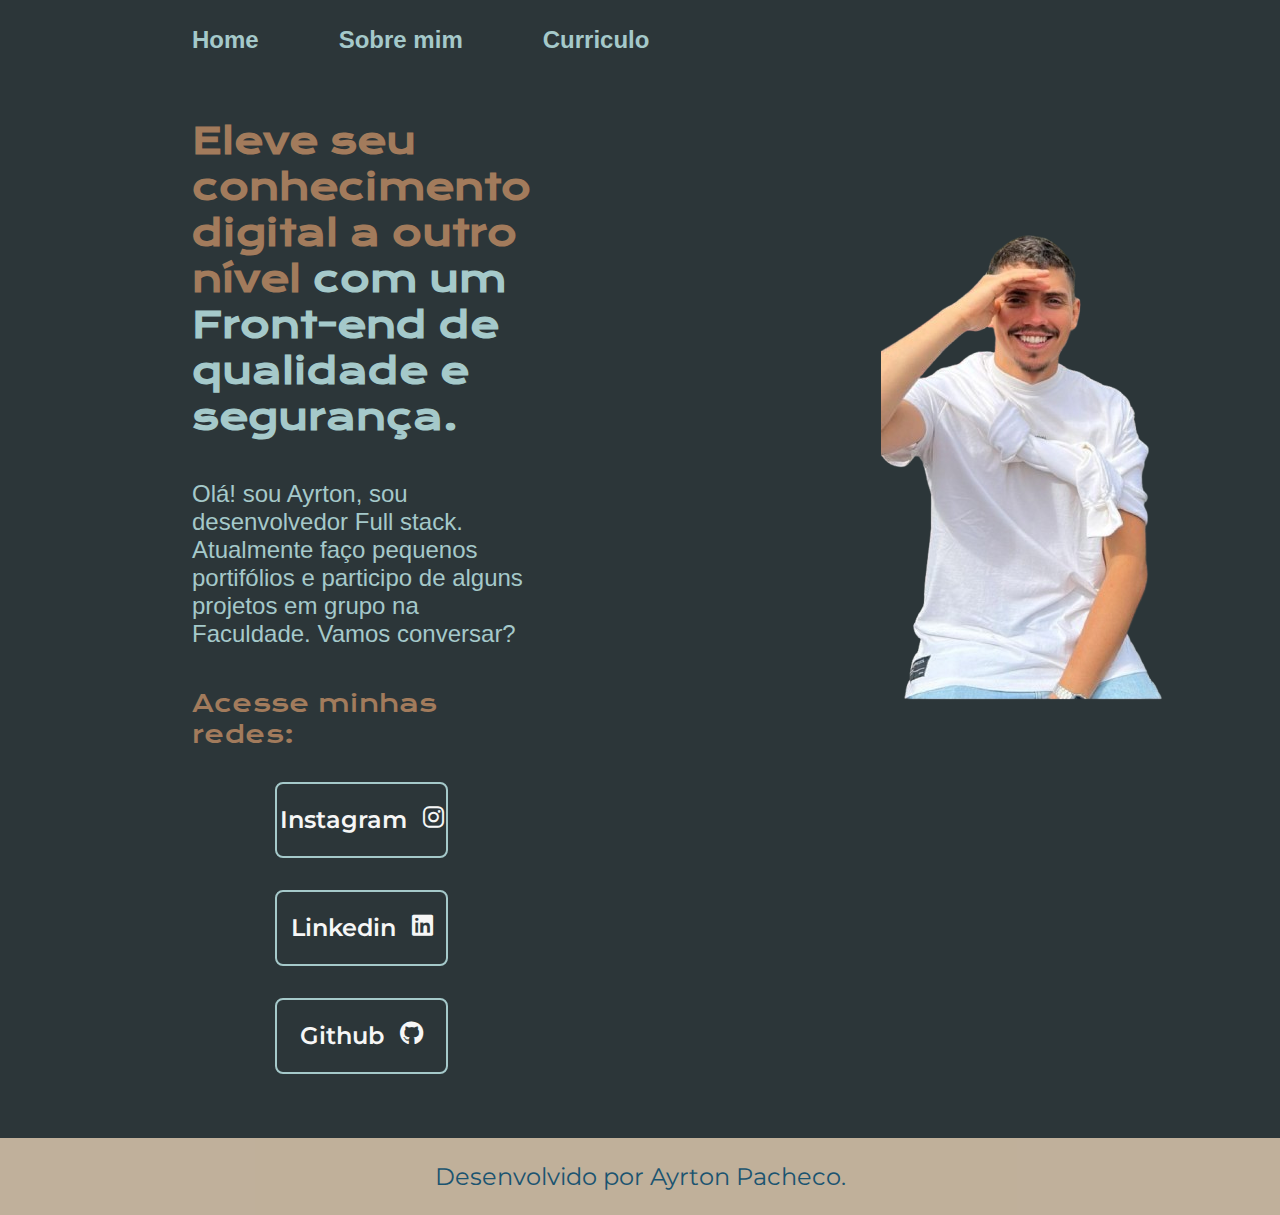
<file: index.html>
<!DOCTYPE html>
<html lang="pt-br">
<head>
    <meta charset="UTF-8">
    <meta http-equiv="X-UA-Compatible" content="IE=edge">
    <meta name="viewport" content="width=device-width, initial-scale=1.0">
    <link rel="stylesheet" href="styles/style.css">
    <link rel="stylesheet" href="https://cdnjs.cloudflare.com/ajax/libs/font-awesome/6.0.0-beta3/css/all.min.css">
    <title>Portfolio</title>
</head>
<body>
    <header class="cabecalho">
        <nav class="cabecalho__menu">
            <a class="cabecalho__menu__link" href="index.html">Home</a>
            <a class="cabecalho__menu__link" href="about.html">Sobre mim</a>
            <a class="cabecalho__menu__link" href="cv.html">Curriculo</a>
        </nav>
    </header>

    <main class="apresentacao">

        <section class="apresentacao__conteudo">

            <h1 class="apresentacao__conteudo__titulo">Eleve seu conhecimento digital a outro nível 
                <strong class="titulo-destaque">com um Front-end de qualidade e segurança.</strong></h1>

            <p class="apresentacao__conteudo__texto"> Olá! sou Ayrton, sou desenvolvedor Full stack. Atualmente faço pequenos portifólios e participo de alguns projetos em grupo na Faculdade.
                Vamos conversar?
            </p>

            <div class="apresentacao__links">
                <h2 class="apresentacao__links__subtitulo" > Acesse minhas redes:</h2>
                <a class= "apresentacao__links__navegacao" href="https://instagram.com/ayrtonpolegario" target="_blank" rel="noreferrer noopene"> Instagram 
                    <i class="fab fa-instagram"></i></a>
                <a class="apresentacao__links__navegacao" href="https://www.linkedin.com/in/ayrtonpacheco01/" target="_blank" rel="noreferrer noopene"> Linkedin 
                    <i class="fab fa-linkedin"></i></a>
                <a class="apresentacao__links__navegacao" href="https://github.com/Dev-Ayrton" target="_blank" rel="noreferrer noopene"> Github 
                    <i class="fab fa-github"></i></a>    
            </div>
        </section>
            <img  class="fotoAyrton" src="/assets/ams_ayrton.png" alt="Foto do Ayrton">
    </main>    

    <footer class = "rodape">
        <p> Desenvolvido por Ayrton Pacheco. </p> 
    </footer>

</body>
</html>
</file>
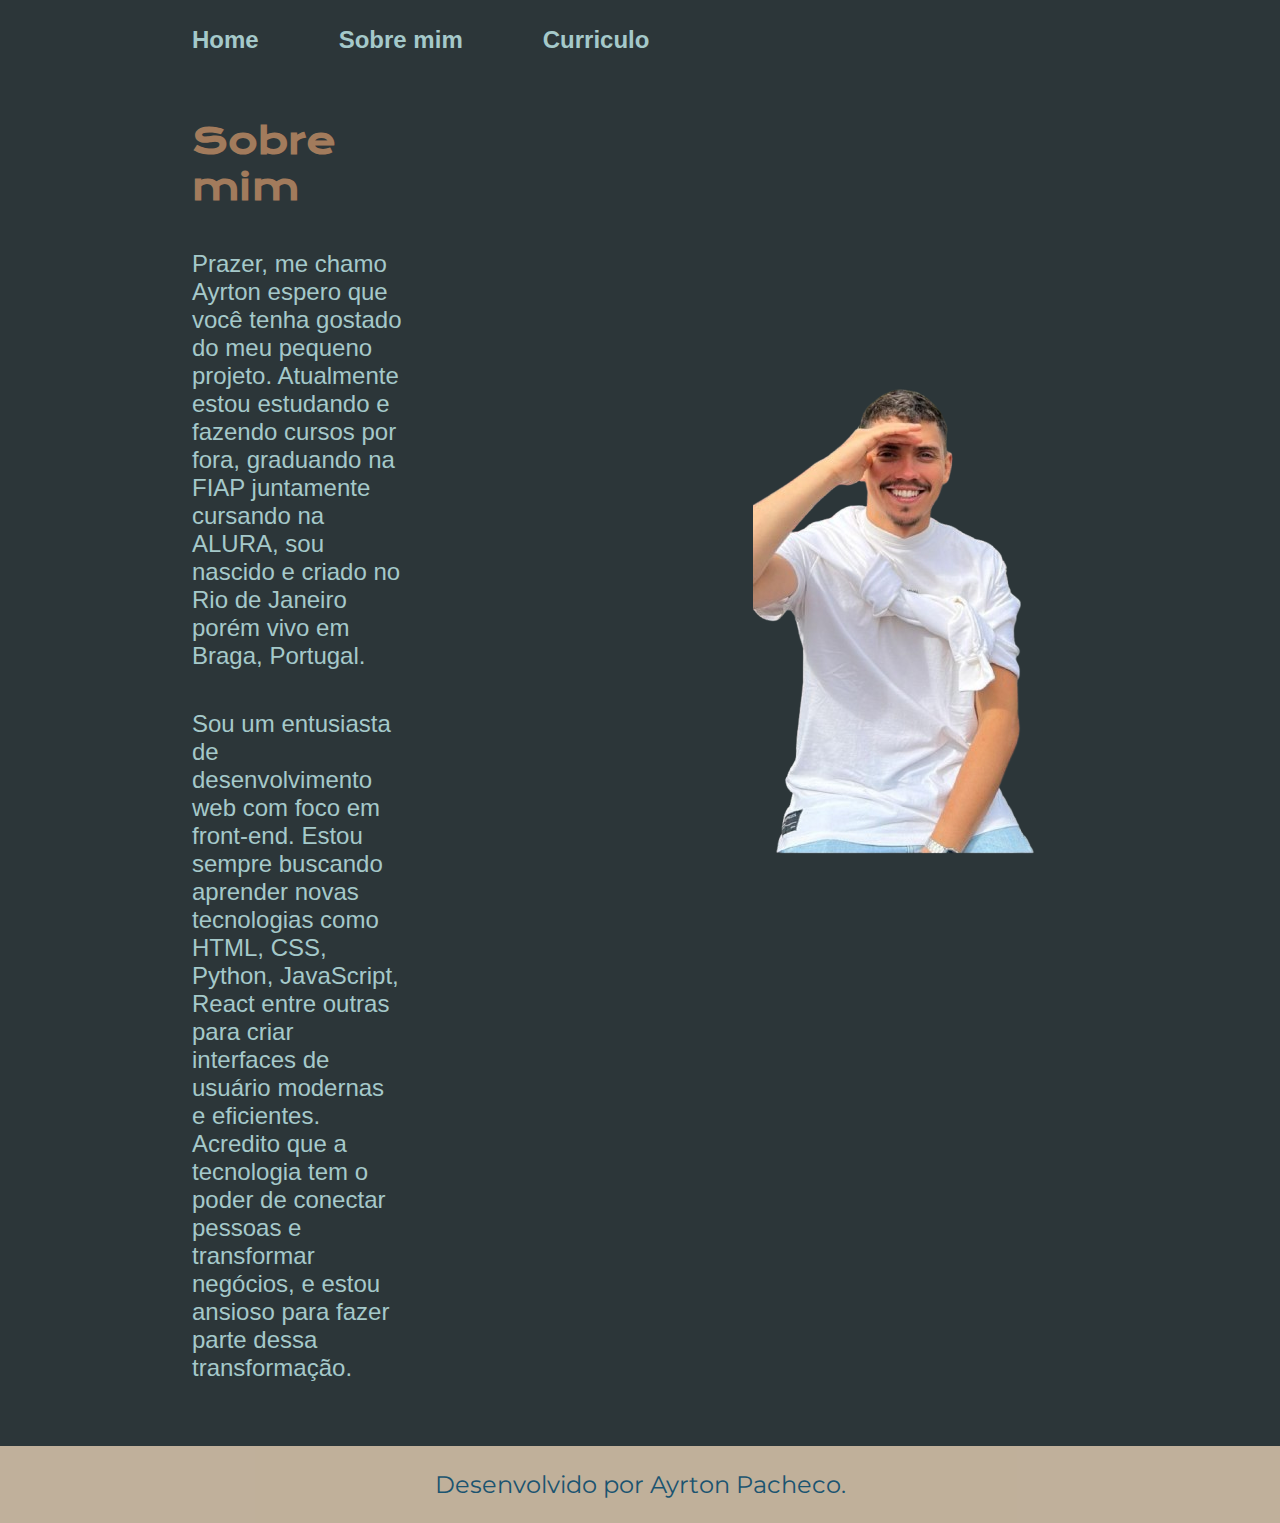
<file: about.html>
<!DOCTYPE html>
<html lang="pt-br">
<head>
    <meta charset="UTF-8">
    <meta http-equiv="X-UA-Compatible" content="IE=edge">
    <meta name="viewport" content="width=device-width, initial-scale=1.0">
    <link rel="stylesheet" href="/styles/style.css">
    <title>Sobre mim</title>
</head> 
<body>
    <header class="cabecalho">
        <nav class="cabecalho__menu">
            <a class="cabecalho__menu__link" href="index.html">Home</a>
            <a class="cabecalho__menu__link" href="about.html">Sobre mim</a>
            <a class="cabecalho__menu__link" href="cv.html">Curriculo</a>
        </nav>
    </header>

    <main class="apresentacao">
        <section class="apresentacao__conteudo">

            <h1 class="apresentacao__conteudo__titulo">Sobre mim

            </h1>
            <p class="apresentacao__conteudo__texto">
                Prazer, me chamo Ayrton espero que você tenha gostado do meu pequeno projeto.
                Atualmente estou estudando e fazendo cursos por fora, graduando na FIAP juntamente cursando na ALURA,
                sou nascido e criado no Rio de Janeiro porém vivo em Braga, Portugal.
            </p>
            <p class="apresentacao__conteudo__texto">
                Sou um entusiasta de desenvolvimento web com foco em front-end. 
                Estou sempre buscando aprender novas tecnologias como HTML, CSS, Python, JavaScript, React entre outras para criar interfaces de usuário modernas e eficientes. 
                Acredito que a tecnologia tem o poder de conectar pessoas e transformar negócios, e estou ansioso para fazer parte dessa transformação.
            </p>
        </section>
        <img  class="fotoAyrton" src="/assets/ams_ayrton.png" alt="Foto do Ayrton">
    </main>

    <footer class = "rodape">
        <p> Desenvolvido por Ayrton Pacheco. </p> 
    </footer>

</body>
</html>
</file>
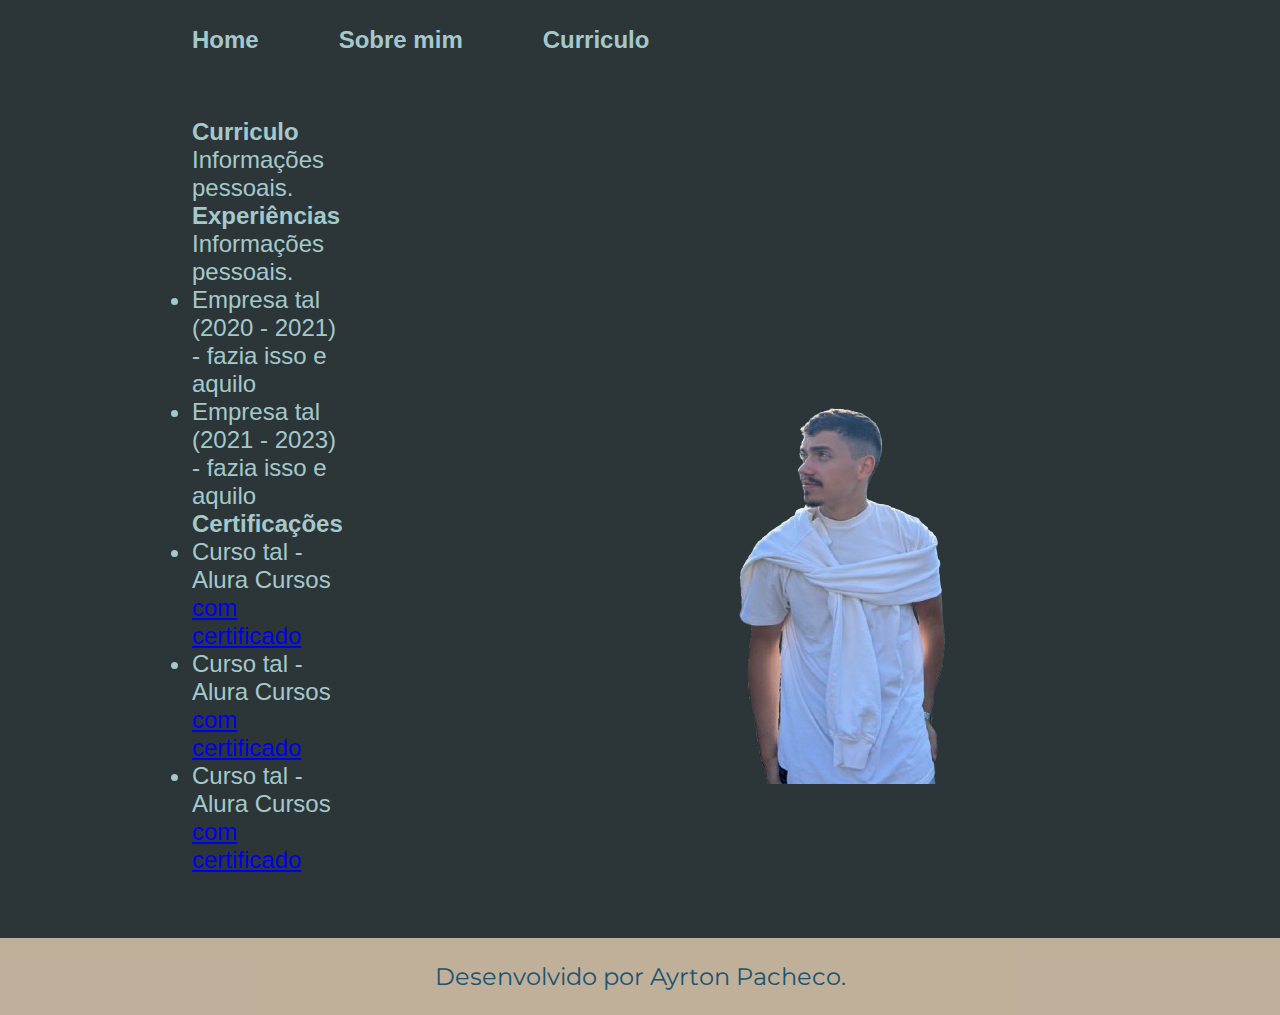
<file: cv.html>
<!DOCTYPE html>
<html lang="pt-br">
<head>
    <meta charset="UTF-8">
    <meta http-equiv="X-UA-Compatible" content="IE=edge">
    <meta name="viewport" content="width=device-width, initial-scale=1.0">
    <link rel="stylesheet" href="/styles/style.css">
    <title>Experiências</title>
</head>
<body>
    <header class="cabecalho">
        <nav class="cabecalho__menu">
            <a class="cabecalho__menu__link" href="index.html">Home</a>
            <a class="cabecalho__menu__link" href="about.html">Sobre mim</a>
            <a class="cabecalho__menu__link" href="cv.html">Curriculo</a>
        </nav>
    </header>
    
    
    <main class="apresentacao">
        <section class="apresentacao__conteudo__titulo">
            <h1 class="apresentacao__conteudo__texto">Curriculo</h1>
            <p class="apresentacao__conteudo__texto"> Informações pessoais.
            </p>

            <h2 class="apresentacao__conteudo__texto"> Experiências </h2>
            <p class="apresentacao__conteudo__texto"> Informações pessoais.
                <ul class="apresentacao__conteudo__texto">
                    <li> Empresa tal (2020 - 2021) - fazia isso e aquilo </li>
                    <li> Empresa tal (2021 - 2023) - fazia isso e aquilo </li>
                </ul>
            </p>


            <h2 class="apresentacao__conteudo__texto"> Certificações </h2>
            <div class="apresentacao__conteudo__texto">
                <ul class="apresentacao__conteudo__texto">
                    <li>Curso tal - Alura Cursos <a href="linkdocertificado">com certificado</a> </li>
                    <li>Curso tal - Alura Cursos <a href="linkdocertificado">com certificado</a></li>
                    <li>Curso tal - Alura Cursos <a href="linkdocertificado">com certificado</a></li>
                </ul>
                </div>  

        </section>
        <img src="/assets/fotoayrton1.png" alt="fotoAyrton">
    </main>


    <footer class = "rodape">
        <p> Desenvolvido por Ayrton Pacheco. </p> 
    </footer>


</body>
</html>
</file>
<file: styles/style.css>
@import url('https://fonts.googleapis.com/css2?family=Krona+One&family=Montserrat:ital@0;1&display=swap');

:root {
    --cor-primaria: #2C3639;
    --cor-secundaria: #A27B5C;
    --cor-terciaria: #A5C9CA;
    --cor-hover: #541212;
}
* {
    margin: 0;
    padding: 0;
}

body {
    box-sizing: border-box;
    background-color: var(--cor-primaria);
    color: var(--cor-secundaria);
}

.cabecalho {
    padding: 2% 0% 0% 15%;
}

.cabecalho__menu {
    display: flex;
    gap: 80px;

}

.cabecalho__menu__link {
    font-family: "Montserrats", sans-serif;
    font-size: 1.5rem;
    font-weight: 600;
    color: var(--cor-terciaria);
    text-decoration: none;
}

.apresentacao {
    padding: 5% 15%;
    display: flex;
    align-items: center;
    justify-content: space-between;
    gap: 350px;
}

.apresentacao__conteudo {
    width: 50%;
    display: flex;
    flex-direction: column;
    gap: 40px;

}

.apresentacao__conteudo__titulo {
    font-size: 2.25rem;
    font-family: "Krona One", sans-serif;
}

.titulo-destaque {
    color:var(--cor-terciaria);
    
}

.apresentacao__conteudo__texto {
    color: var(--cor-terciaria);
    font-size: 1.5rem;
    font-family: "Montserrats", sans-serif;
    text-decoration: none;

}

.apresentacao__links {
    color: var(--cor-secundaria);
    display: flex;
    flex-direction: column;
    justify-content: space-between;
    align-items: center;
    gap: 32px;
}

.apresentacao__links__subtitulo {
    font-family: 'Krona One', sans-serif;
    font-weight: 400;
    font-size: 1.5rem;
}

.apresentacao__links__navegacao {
    display: flex;
    justify-content: center;
    gap: 16px;
    border: 2px solid var(--cor-terciaria);
    width: 50%;
    text-align: center;
    border-radius: 8px;
    font-size: 1.5rem;
    font-weight: 600;
    padding: 21.5px 0;
    text-decoration: none;
    color: #f6f6f6;
    font-family: "Montserrat", sans-serif;
    font-optical-sizing: auto;
    font-style: normal
}

.apresentacao__links__navegacao:hover {
    background-color: var(--cor-hover);

}

.fotoAyrton {
    width: 50%;
    align-items: center;
    margin-top: -500px;
}

.rodape {   
    padding: 24px;
    background-color:bisque;
    color: rgb(19, 97, 136);
    text-align: center;
    font-family: 'Montserrat', sans-serif;
    font-size: 1.5rem;
    font-weight: 400;
    opacity: 0.7;

}

@media (max-width: 1200px) {
    .cabecalho {
        padding: 10%;
    }

    .cabecalho__menu {
        justify-content: center;

    }
    .apresentacao {
        flex-direction: column-reverse;
        padding: 8%;
    }

    .apresentacao__conteudo {
        width: auto;
    }

    .fotoAyrton {
        width: 50%;
    }
}
</file>
